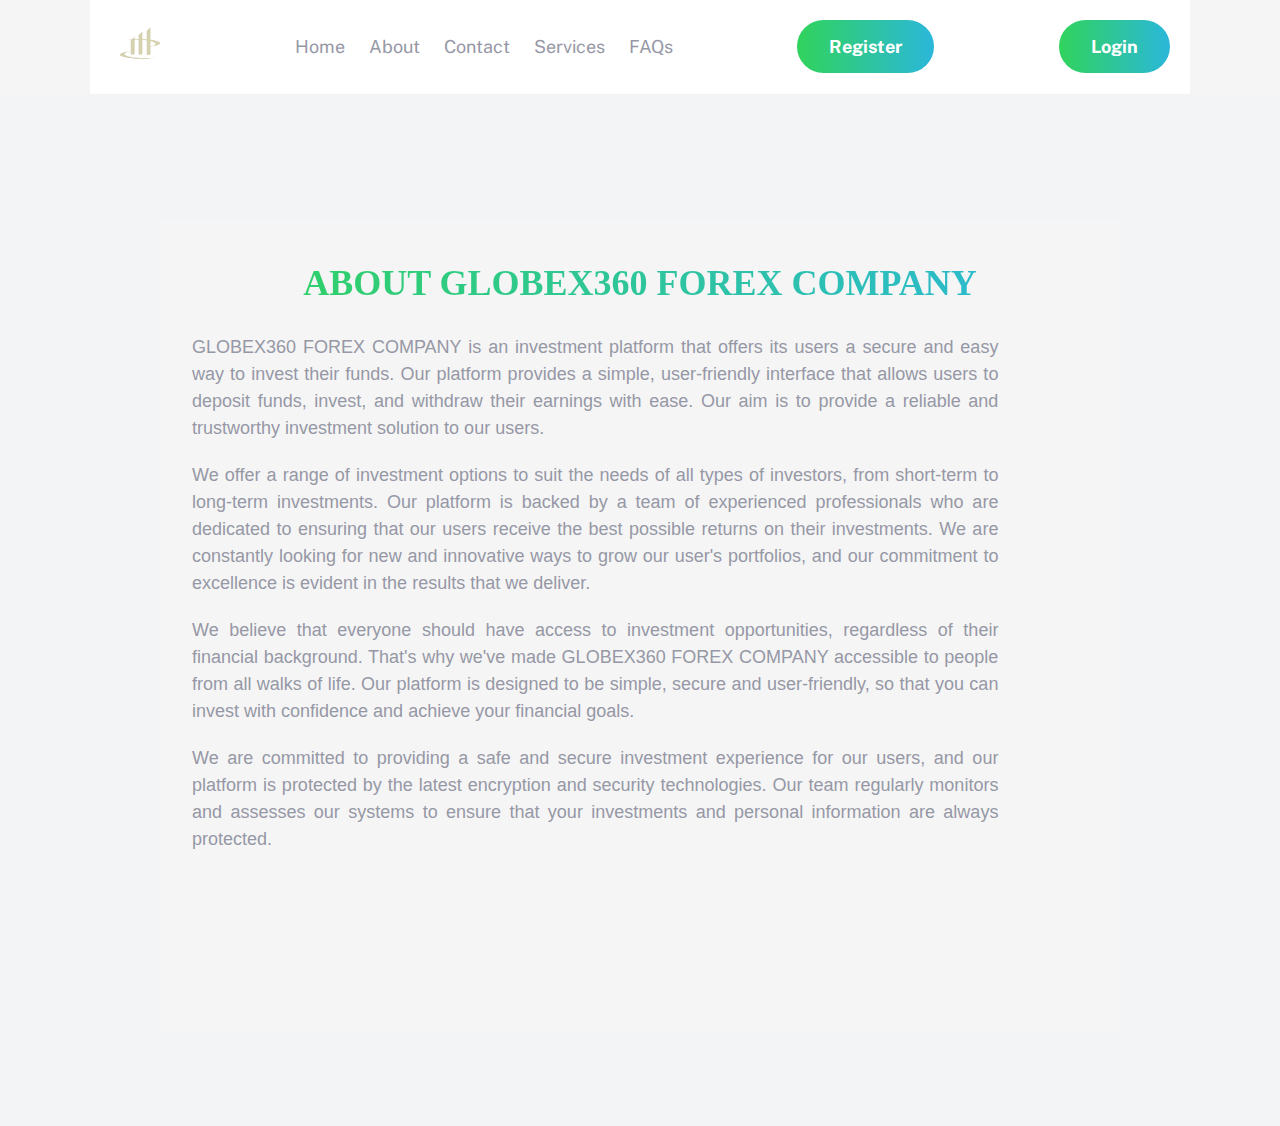
<file: about.html>
<!DOCTYPE html>
<html lang="en">

<head>
  <meta charset="UTF-8">
  <meta name="viewport" content="width=device-width, initial-scale=1.0">
  <link rel="icon" type="image/png" sizes="32x32" href="./images/IMG-20230201-WA0006-removebg.png">

  <title>GLOBEX360 FOREX COMPANY - About Us</title>
  <style>
    /* Add some styling to make the page attractive */
    .section__about{
      font-family: Arial, sans-serif;
      background-color: #F5F5F5;
      padding: 2rem;
      height: 90vh;
    }

    body{
      background-color: #F5F5F5 !important;
    }
    .container {
      width: 80%;
      margin: 0 auto;
      text-align: center;
    }

    .header{
      font-size: 36px !important;
      margin-bottom: 30px !important;
      text-transform: uppercase !important;
      font-family: initial !important;
      padding-top: 10px;

      background-image: linear-gradient(to right , #31d35c, #2bb7da);
      -webkit-background-clip: text;
      background-clip: text;
      color: transparent;
    }

    .body_text{
      font-size: 18px !important;
      margin: 20px 0 !important;
      line-height: 1.5 !important;
      text-align: justify !important;
    }
    @media screen and (max-width: 768px) {
      .section__about{
        padding-top: 50px !important;      
      }
    }


  </style>
  <link rel="stylesheet" href="./styles/style.css">

</head>

<body>
<nav class="navbar" id="nav-mobile">
  <a href="/">
    <img src="./images/IMG-20230201-WA0006-removebg.png" width="50vw" alt="easybank logo">
  </a>
  <div id="menuToggle">

    <input type="checkbox" name="menu" onchange="toggleCurtain(this)" />


    <span></span>
    <span></span>
    <span></span>

    <ul id="menu">
      <li><a href="./index.html">Home</a></li>
      <li><a href="./about.html">About</a></li>

      <li><a href="./contacts.html">Contact</a></li>
      <li><a href="./services.html">Services</a></li>
      <li><a href="./settings.html">FAQs</a></li>
    </ul>
  </div>
</nav>
<div id="curtain"></div>
<nav class="navbar" id="nav-desktop">
  <a href="/">
    <img src="./images/IMG-20230201-WA0006-removebg.png" width='60vw' alt="easybank logo">
  </a>
  <ul>
    <li><a href="./index.html">Home</a></li>
    <li><a href="./about.html">About</a></li>
    <li><a href="./contacts.html">Contact</a></li>
    <li><a href="./services.html">Services</a></li>
    <li><a href="./settings.html">FAQs</a></li>
  </ul>
  <a class="button" href="./signup.html">Register</a>
  <a class="button" href="./login.html">Login</a>
</nav>
<section id="why" class="wrapper">
  <div class="wrapper" style="margin-top: 30px; display:block;" >
    <div class="section__about">
      <div class="container">
        <h1 class="header">About GLOBEX360 FOREX COMPANY</h1>
        <div class="content">
        <p class="body_text">GLOBEX360 FOREX COMPANY is an investment platform that offers its users a secure and easy way to invest their funds. Our
          platform provides a simple, user-friendly interface that allows users to deposit funds, invest, and withdraw their
          earnings with ease. Our aim is to provide a reliable and trustworthy investment solution to our users.</p>
        <p class="body_text">We offer a range of investment options to suit the needs of all types of investors, from short-term to long-term
          investments. Our platform is backed by a team of experienced professionals who are dedicated to ensuring that our
          users receive the best possible returns on their investments. We are constantly looking for new and innovative
          ways to grow our user's portfolios, and our commitment to excellence is evident in the results that we deliver.
        </p>
        <p class="body_text">We believe that everyone should have access to investment opportunities, regardless of their financial
          background. That's why we've made GLOBEX360 FOREX COMPANY accessible to people from all walks of life. Our platform is designed
          to be simple, secure and user-friendly, so that you can invest with confidence and achieve your financial goals.
        </p>
        <p class="body_text">We are committed to providing a safe and secure investment experience for our users, and our platform is
          protected by the latest encryption and security technologies. Our team regularly monitors and assesses our systems
          to ensure that your investments and personal information are always protected.</p>
        </div>
      </div>
    </div>
  </div>
</section>

<!-- <div class="container-blue" style="display: block;">
  <footer class="wrapper wrapper-narrow">
    <div class="footer-div-1">
      <a class="logo" href="/"><img src="./images/IMG-20230201-WA0006-removebg.png" width='60vw'
          alt="easybank logo"></a>
      <div class="social">
        <a href="/"><img src="images/icon-facebook.svg" alt="facebook page link"></a>
        <a href="/"><img src="images/icon-youtube.svg" alt="youtube page link"></a>
        <a href="/"><img src="images/icon-twitter.svg" alt="twitter page link"></a>
        <a href="/"><img src="images/icon-pinterest.svg" alt="pinterest page link"></a>
        <a href="/"><img src="images/icon-instagram.svg" alt="instagram page link"></a>
      </div>
    </div>
    <nav class="footer-div-2">
      <ul>
        <li><a href="./about.html">About Us</a></li>
        <li><a href="./contacts.html">Contact</a></li>
        <li><a href="./services.html">Services</a></li>
        <li><a href="./settings.html">FAQs</a></li>
        <li><a href="./support.html">Support</a></li>
        <li><a href="./privacypolicy.html">Privacy Policy</a></li>
      </ul>
    </nav>
    <div class="footer-div-3">
      <a href="./signup.html" class="button">Register </a>
      <p id="trademark">© GLOBEX360 FOREX COMPANY inc. All Rights Reserved</p>
    </div>

  </footer>
  </div>
</div> -->

</body>

</html>
</file>
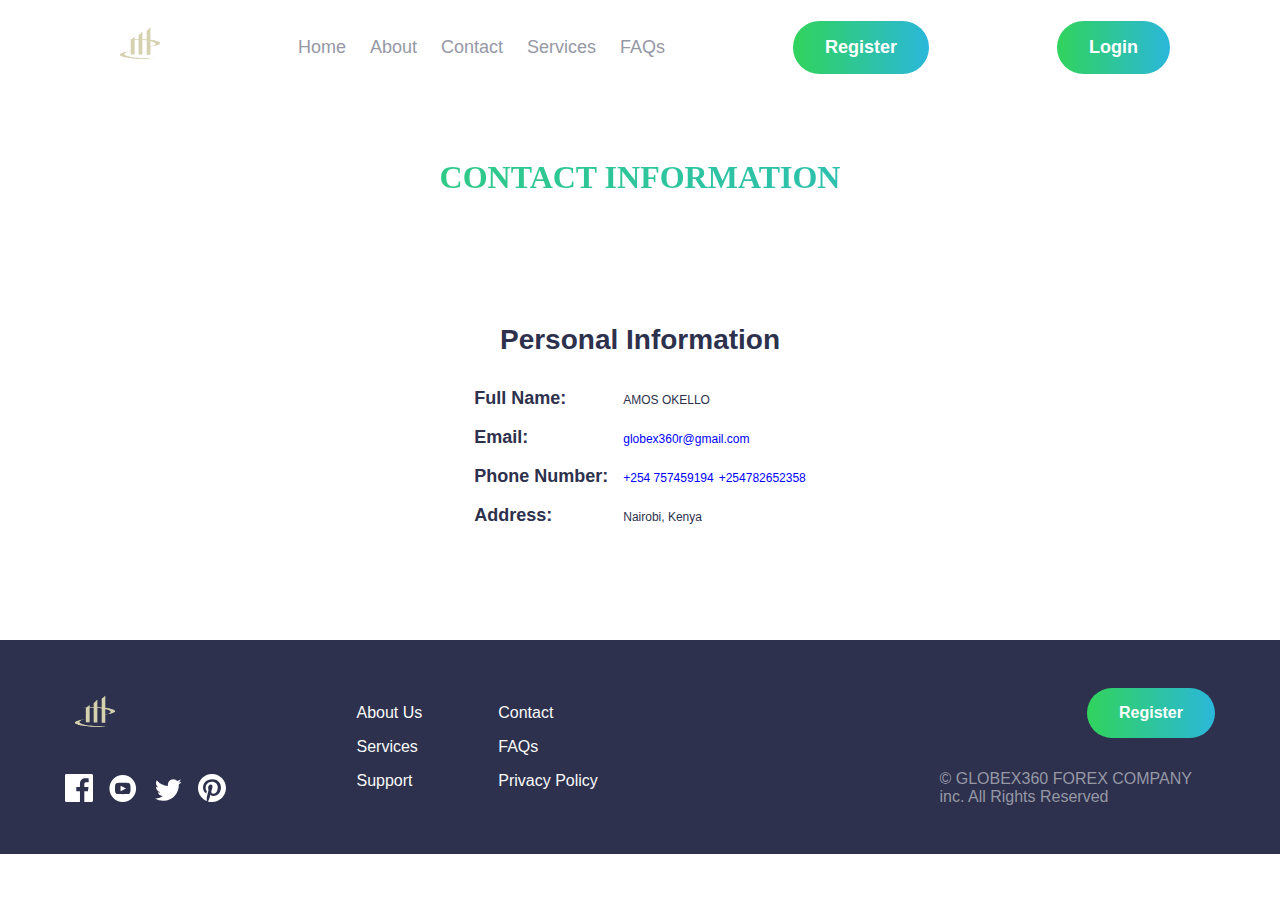
<file: contacts.html>
<!DOCTYPE html>
<html lang="en">
<head>
  <meta charset="UTF-8">
  <meta http-equiv="X-UA-Compatible" content="IE=edge">
  <meta name="viewport" content="width=device-width, initial-scale=1.0">
  <link rel="icon" type="image/png" sizes="32x32" href="./images/IMG-20230201-WA0006-removebg.png">

  <title>Document</title>
  <link rel="stylesheet" href="./styles/style.css">
  <style>
    <!-- body {
      font-family: Arial, sans-serif;
    } -->

    header h1 {
      text-align: center;
      margin-top: 2em;
      margin-bottom: 1em;
    }

    section ul {
      list-style: none;
      padding: 0;
    }

    section li {
      margin-bottom: 1em;
    }

    section strong {
      display: inline-block;
      width: 8em;
      font-weight: bold;
    }

    section span {
      display: inline-block;
    }
    @media screen and (max-width: 768px) {
      header h1{
        padding-top: 30px;      
      }
    }

  </style>

</head>
<body>
  <nav class="navbar" id="nav-mobile">
    <a href="/">
      <img src="./images/IMG-20230201-WA0006-removebg.png" width="50vw" alt="easybank logo">
    </a>
    <div id="menuToggle">
  
      <input type="checkbox" name="menu" onchange="toggleCurtain(this)" />
  
  
      <span></span>
      <span></span>
      <span></span>
  
      <ul id="menu">
        <li><a href="./index.html">Home</a></li>
        <li><a href="./about.html">About</a></li>
  
        <li><a href="./contacts.html">Contact</a></li>
        <li><a href="./services.html">Services</a></li>
        <li><a href="./settings.html">FAQs</a></li>
      </ul>
    </div>
  </nav>
  <div id="curtain"></div>
  <nav class="navbar" id="nav-desktop">
    <a href="/">
      <img src="./images/IMG-20230201-WA0006-removebg.png" width='60vw' alt="easybank logo">
    </a>
    <ul>
      <li><a href="./index.html">Home</a></li>
      <li><a href="./about.html">About</a></li>
      <li><a href="./contacts.html">Contact</a></li>
      <li><a href="./services.html">Services</a></li>
      <li><a href="./settings.html">FAQs</a></li>
    </ul>
    <a class="button" href="./signup.html">Register</a>
    <a class="button" href="./login.html">Login</a>
  </nav>

<header style="
margin-top: 30px;
width: 100vw;
    padding: 0;
    font-size: 1rem;
    font-family: initial;
    text-transform: uppercase;
    background-image:linear-gradient(to right,#31d35c, #2bb7da);
    -webkit-background-clip:text;
    background-clip:text;
    color:transparent
    "
>
  <h1>Contact Information</h1>
</header>
<main>
  <section>
    <h2 style="font-weight:bold; width:fit-content">Personal Information</h2>
    <ul>
      <li>
        <strong >Full Name:</strong>
        <span style="font-size: 12px;">AMOS OKELLO</span>
      </li>
      <li>
        <strong>Email:</strong>
        <a style="color: blue;" href="mailto:globex360r@gmail.com"><span style="font-size: 12px;">globex360r@gmail.com</span> </a>

        
      </li>
      <li>
        <strong>Phone Number:</strong>
        <a href="tel:+254757459194">    <span style="color: blue; font-size: 12px;">+254 757459194</span> </a><a href="tel:+254782652358"> <span style="color: blue; font-size: 12px;">+254782652358</span> </a>
     
      </li>
      <li>
        <strong>Address:</strong>
        <span style="font-size: 12px;">Nairobi, Kenya</span>
      </li>
    </ul>
  </section>
</main>

  <div class="container-blue">
    <footer class="wrapper wrapper-narrow">
      <div class="footer-div-1">
        <a class="logo" href="/"><img src="./images/IMG-20230201-WA0006-removebg.png" width='60vw'
            alt="easybank logo"></a>
        <div class="social">
          <a href="/"><img src="images/icon-facebook.svg" alt="facebook page link"></a>
          <a href="/"><img src="images/icon-youtube.svg" alt="youtube page link"></a>
          <a href="/"><img src="images/icon-twitter.svg" alt="twitter page link"></a>
          <a href="/"><img src="images/icon-pinterest.svg" alt="pinterest page link"></a>
          <a href="/"><img src="images/icon-instagram.svg" alt="instagram page link"></a>
        </div>
      </div>
      <nav class="footer-div-2">
        <ul>
          <li><a href="./about.html">About Us</a></li>
          <li><a href="./contacts.html">Contact</a></li>
          <li><a href="./services.html">Services</a></li>
          <li><a href="./settings.html">FAQs</a></li>
          <li><a href="./support.html">Support</a></li>
          <li><a href="./privacypolicy.html">Privacy Policy</a></li>
        </ul>
      </nav>
      <div class="footer-div-3">
        <a href="./signup.html" class="button">Register </a>
        <p id="trademark">© GLOBEX360 FOREX COMPANY inc. All Rights Reserved</p>
      </div>
      <!-- <div class="attribution">
          Coded with ❤ by <a href="https://github.com/rtmonteiro/">Ryan Monteiro</a>.
          <br>
          Challenge by <a href="https://www.frontendmentor.io?ref=challenge" target="_blank">Frontend Mentor</a>.
        </div> -->
    </footer>
  </div>

</body>
</html>
</file>
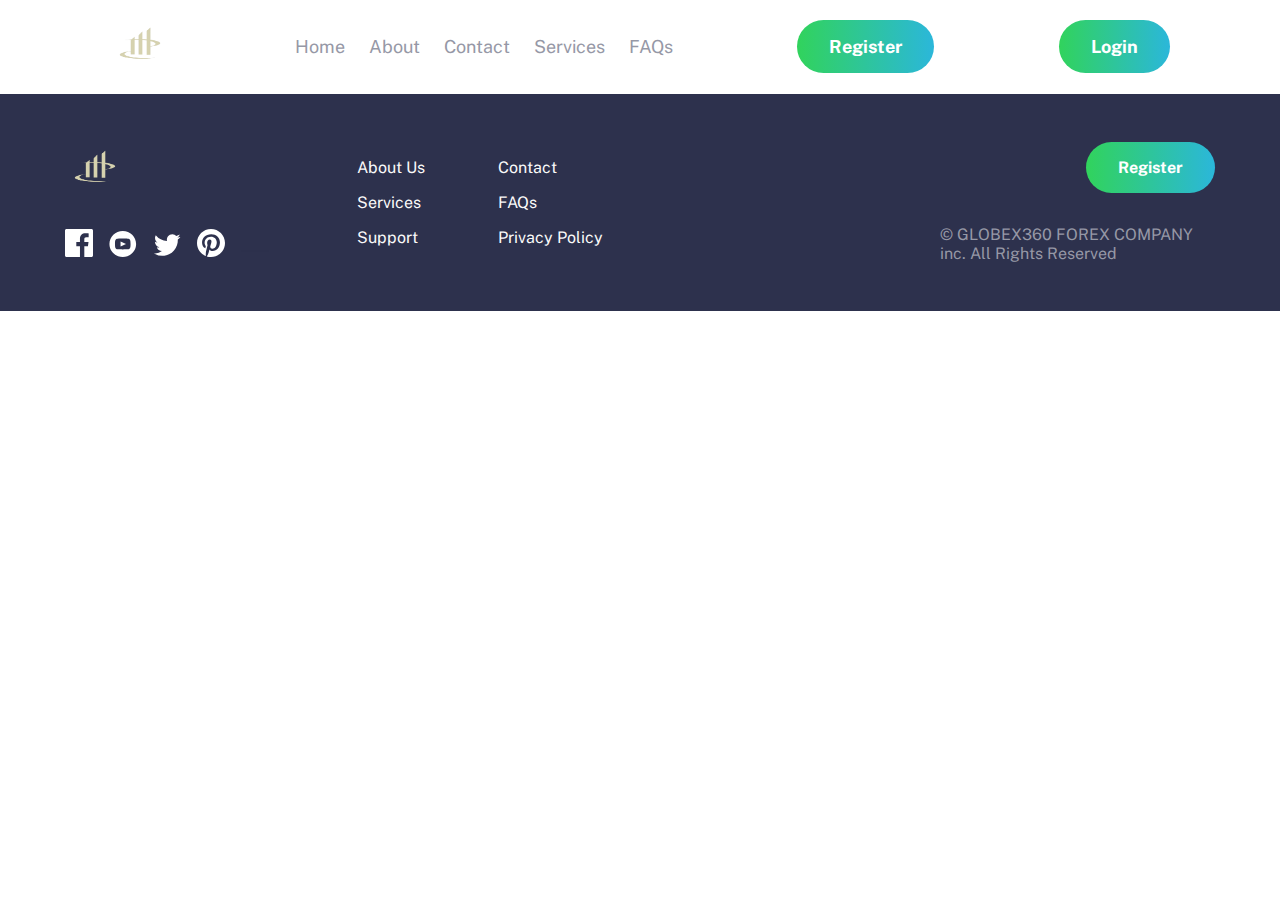
<file: privacypolicy.html>
<!DOCTYPE html>
<html lang="en">
<head>
  <meta charset="UTF-8">
  <meta http-equiv="X-UA-Compatible" content="IE=edge">
  <meta name="viewport" content="width=device-width, initial-scale=1.0">
  <title>Document</title>
  <link rel="icon" type="image/png" sizes="32x32" href="./images/IMG-20230201-WA0006-removebg.png">

  <link rel="stylesheet" href="./styles/style.css">

</head>
<body>
  <nav class="navbar" id="nav-mobile">
    <a href="/">
      <img src="./images/IMG-20230201-WA0006-removebg.png" width="50vw" alt="easybank logo">
    </a>
    <div id="menuToggle">
  
      <input type="checkbox" name="menu" onchange="toggleCurtain(this)" />
  
  
      <span></span>
      <span></span>
      <span></span>
  
      <ul id="menu">
        <li><a href="./index.html">Home</a></li>
        <li><a href="./about.html">About</a></li>
  
        <li><a href="./contacts.html">Contact</a></li>
        <li><a href="./services.html">Services</a></li>
        <li><a href="./settings.html">FAQs</a></li>
      </ul>
    </div>
  </nav>
  <div id="curtain"></div>
  <nav class="navbar" id="nav-desktop">
    <a href="/">
      <img src="./images/IMG-20230201-WA0006-removebg.png" width='60vw' alt="easybank logo">
    </a>
    <ul>
      <li><a href="./index.html">Home</a></li>
      <li><a href="./about.html">About</a></li>
      <li><a href="./contacts.html">Contact</a></li>
      <li><a href="./services.html">Services</a></li>
      <li><a href="./settings.html">FAQs</a></li>
    </ul>
    <a class="button" href="./signup.html">Register</a>
    <a class="button" href="./login.html">Login</a>
  </nav>


  <div class="container-blue">
    <footer class="wrapper wrapper-narrow">
      <div class="footer-div-1">
        <a class="logo" href="/"><img src="./images/IMG-20230201-WA0006-removebg.png" width='60vw'
            alt="easybank logo"></a>
        <div class="social">
          <a href="/"><img src="images/icon-facebook.svg" alt="facebook page link"></a>
          <a href="/"><img src="images/icon-youtube.svg" alt="youtube page link"></a>
          <a href="/"><img src="images/icon-twitter.svg" alt="twitter page link"></a>
          <a href="/"><img src="images/icon-pinterest.svg" alt="pinterest page link"></a>
          <a href="/"><img src="images/icon-instagram.svg" alt="instagram page link"></a>
        </div>
      </div>
      <nav class="footer-div-2">
        <ul>
          <li><a href="./about.html">About Us</a></li>
          <li><a href="./contacts.html">Contact</a></li>
          <li><a href="./services.html">Services</a></li>
          <li><a href="./settings.html">FAQs</a></li>
          <li><a href="./support.html">Support</a></li>
          <li><a href="./privacypolicy.html">Privacy Policy</a></li>
        </ul>
      </nav>
      <div class="footer-div-3">
        <a href="./signup.html" class="button">Register </a>
        <p id="trademark">© GLOBEX360 FOREX COMPANY inc. All Rights Reserved</p>
      </div>
      <!-- <div class="attribution">
          Coded with ❤ by <a href="https://github.com/rtmonteiro/">Ryan Monteiro</a>.
          <br>
          Challenge by <a href="https://www.frontendmentor.io?ref=challenge" target="_blank">Frontend Mentor</a>.
        </div> -->
    </footer>
  </div>

</body>
</html>
</file>
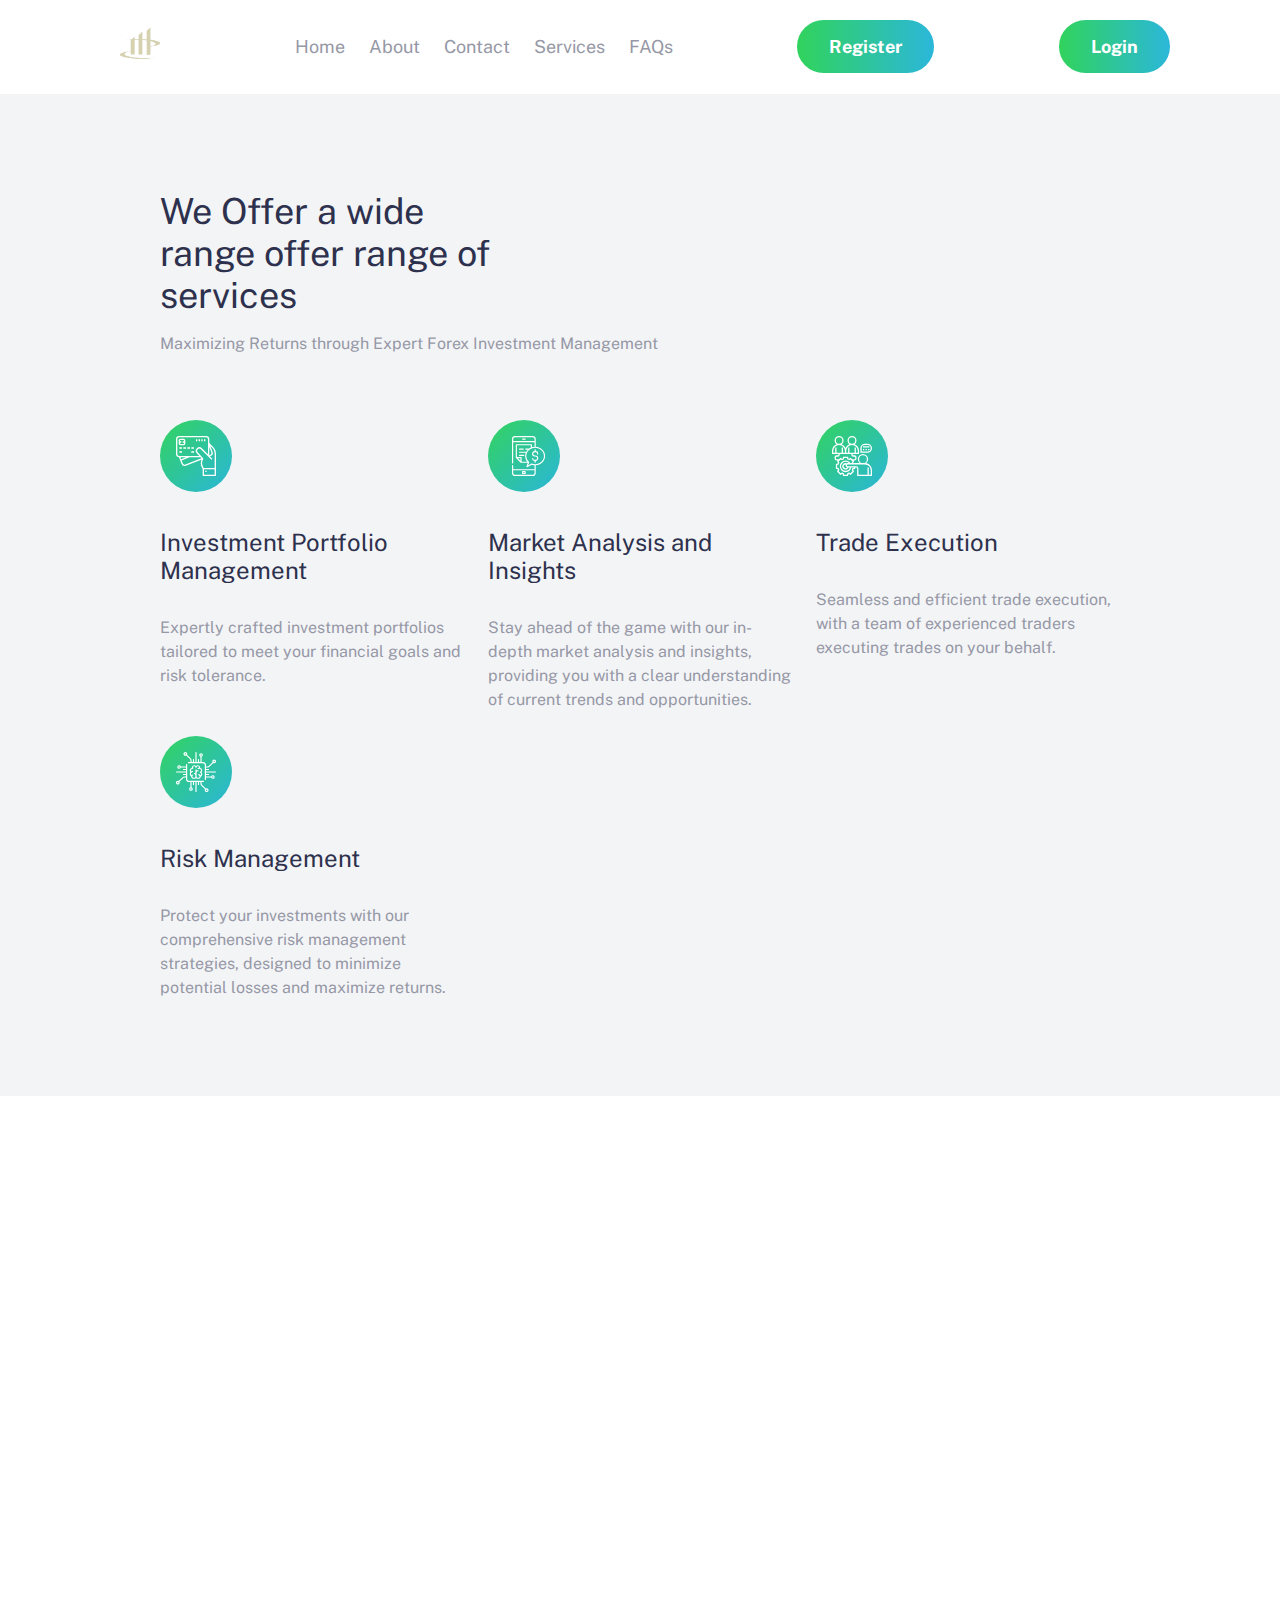
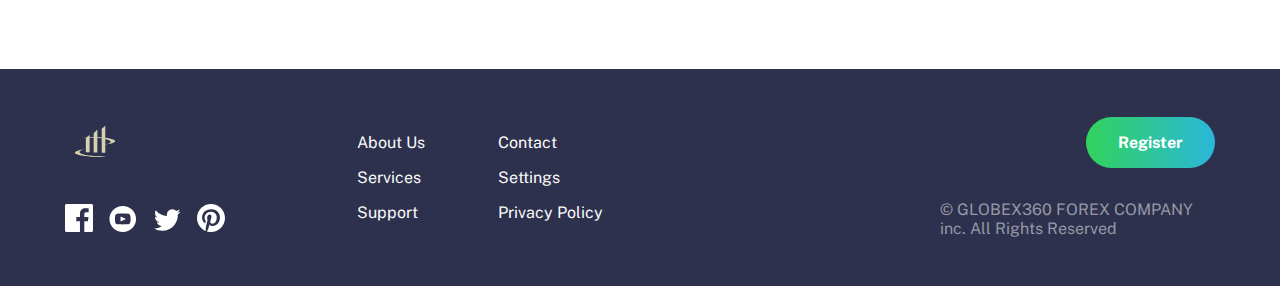
<file: services.html>
<!DOCTYPE html>
<html lang="en">
<head>
  <meta charset="UTF-8">
  <meta http-equiv="X-UA-Compatible" content="IE=edge">
  <meta name="viewport" content="width=device-width, initial-scale=1.0">

  <title>Servives</title>
  <link rel="stylesheet" href="./styles/style.css">
  <link rel="icon" type="image/png" sizes="32x32" href="./images/IMG-20230201-WA0006-removebg.png">

  <style>
    @media screen and (max-width: 450px) {
      .container-blue{
        height: auto;
      }
    }
  </style>
</head>

<body>
<nav class="navbar" id="nav-mobile">
  <a href="/">
    <img src="./images/IMG-20230201-WA0006-removebg.png" width="50vw" alt="easybank logo">
  </a>
  <div id="menuToggle">

    <input type="checkbox" name="menu" onchange="toggleCurtain(this)" />


    <span></span>
    <span></span>
    <span></span>

    <ul id="menu">
      <li><a href="./index.html">Home</a></li>
      <li><a href="./about.html">About</a></li>

      <li><a href="./contacts.html">Contact</a></li>
      <li><a href="./services.html">Services</a></li>
      <li><a href="./settings.html">FAQs</a></li>
    </ul>
  </div>
</nav>
<div id="curtain"></div>
<nav class="navbar" id="nav-desktop">
  <a href="/">
    <img src="./images/IMG-20230201-WA0006-removebg.png" width='60vw' alt="easybank logo">
  </a>
  <ul>
    <li><a href="./index.html">Home</a></li>
    <li><a href="./about.html">About</a></li>
    <li><a href="./contacts.html">Contact</a></li>
    <li><a href="./services.html">Services</a></li>
    <li><a href="./settings.html">FAQs</a></li>
  </ul>
  <a class="button" href="./signup.html">Register</a>
  <a class="button" href="./login.html">Login</a>
</nav>

    <div class="container-grey" style="height:75vh">
      <section id="why" class="wrapper">
        <div class="section-header" >
          <h2 >We Offer a wide range offer range of services</h2>
          <p>
            Maximizing Returns through Expert Forex Investment Management
          </p>
        </div>
        <div class="section-content">
          <div class="choices">
            <img src="images/icon-online.svg" alt="hand with credit cards">
            <h3>Investment Portfolio Management</h3>
            <p>
            Expertly crafted investment portfolios tailored to meet your financial goals and risk tolerance.
            </p>
          </div>
          <div class="choices">
            <img src="images/icon-budgeting.svg" alt="phone with dollar sign">
            <h3>Market Analysis and Insights</h3>
            <p>
            Stay ahead of the game with our in-depth market analysis and insights, providing you with a clear understanding of
            current trends and opportunities.
            </p>
          </div>
          <div class="choices">
            <img src="images/icon-onboarding.svg" alt="people communicating">
            <h3>Trade Execution</h3>
            <p>
              Seamless and efficient trade execution, with a team of experienced traders executing trades on your behalf.
            </p>
          </div>
          <div class="choices">
            <img src="images/icon-api.svg" alt="a computer brain">
            <h3>Risk Management</h3>
            <p>
            Protect your investments with our comprehensive risk management strategies, designed to minimize potential losses and
            maximize returns.
            </p>
          </div>
        </div>
      </section>
    </div>


 
    <div style="position: relative; top: 100vh;" class="container-blue">
      <footer class="wrapper wrapper-narrow">
        <div class="footer-div-1">
          <a class="logo" href="/"><img src="./images/IMG-20230201-WA0006-removebg.png" width='60vw' alt="easybank logo"></a>
          <div class="social">
            <a href="/"><img src="images/icon-facebook.svg" alt="facebook page link"></a>
            <a href="/"><img src="images/icon-youtube.svg" alt="youtube page link"></a>
            <a href="/"><img src="images/icon-twitter.svg" alt="twitter page link"></a>
            <a href="/"><img src="images/icon-pinterest.svg" alt="pinterest page link"></a>
            <a href="/"><img src="images/icon-instagram.svg" alt="instagram page link"></a>
          </div>
        </div>
        <nav class="footer-div-2">
          <ul>
            <li><a href="./about.html">About Us</a></li>
            <li><a href="./contacts.html">Contact</a></li>
            <li><a href="./services.html">Services</a></li>
            <li><a href="./settings.html">Settings</a></li>
            <li><a href="./support.html">Support</a></li>
            <li><a href="./privacypolicy.html">Privacy Policy</a></li>
          </ul>
        </nav>
        <div class="footer-div-3">
          <a href="./signup.html" class="button">Register </a>
          <p id="trademark">© GLOBEX360 FOREX COMPANY inc. All Rights Reserved</p>
        </div>
        <!-- <div class="attribution">
          Coded with ❤ by <a href="https://github.com/rtmonteiro/">Ryan Monteiro</a>.
          <br>
          Challenge by <a href="https://www.frontendmentor.io?ref=challenge" target="_blank">Frontend Mentor</a>.
        </div> -->
      </footer>
    </div>
  



</body>
</html>
</file>
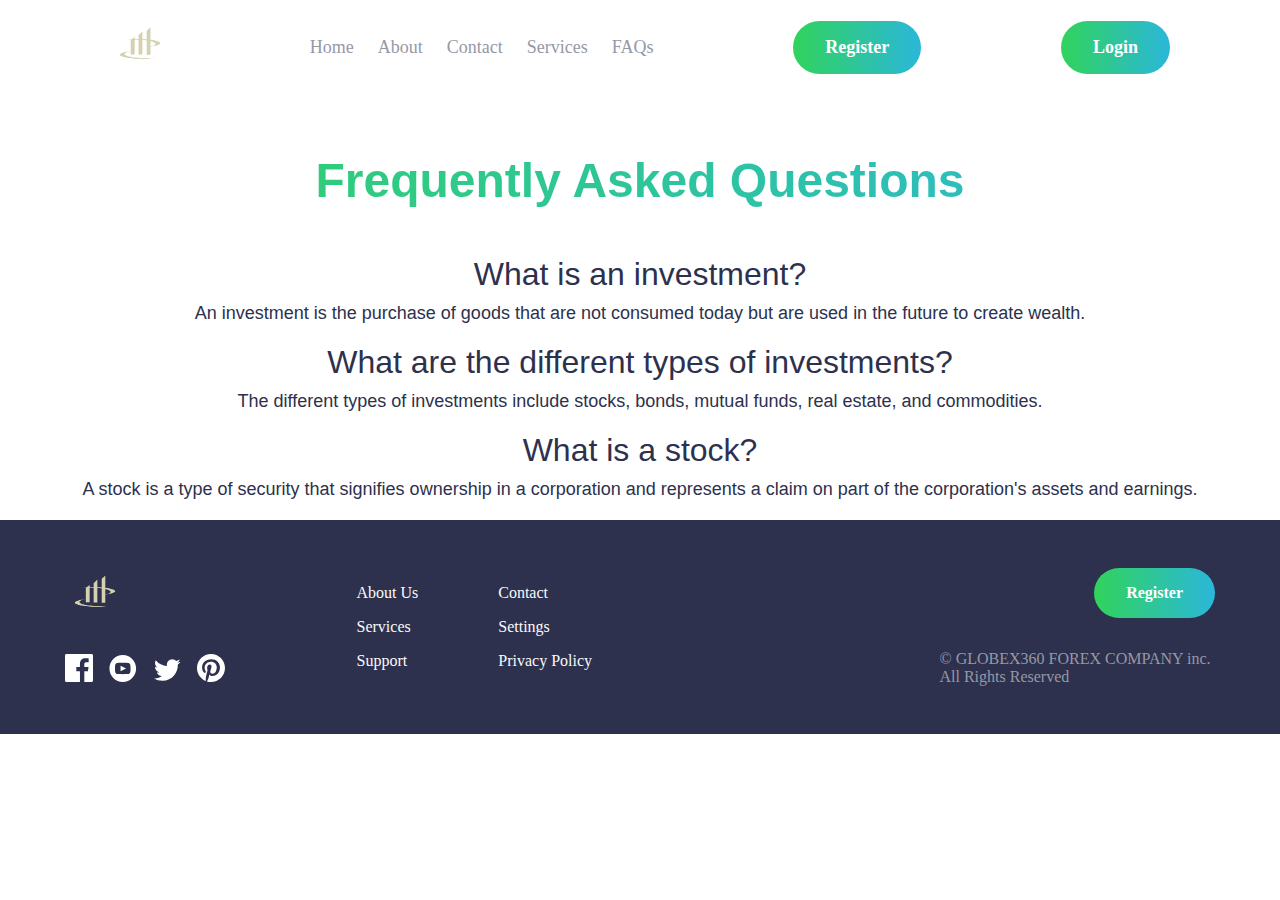
<file: settings.html>
<!DOCTYPE html>
<html lang="en" >
  <meta charset="UTF-8">
  <meta name="viewport" content="width=device-width, initial-scale=1.0">
  <!-- displays site properly based on user's device -->
  
  <link rel="icon" type="image/png" sizes="32x32" href="./images/IMG-20230201-WA0006-removebg.png">
  
  <title>GLOBEX360 FOREX COMPANY |Investment Portfolio</title>
  
  <link rel="stylesheet" href="/styles/style.css">

<head>
  <style>
    body {
      font-family: Cambria, Cochin, Georgia, Times, 'Times New Roman', serif;
      padding-bottom:10px;
      margin-bottom: 5px;
      width: 100vw;
      margin:0;}
    .faq {
      margin: 0 a;
      text-align: center;
      font-family: Arial, sans-serif;
      padding-top: 3rem;
      margin-top: 10px;
    }
    
    .question {
      font-weight: bold italic;
      margin-bottom: 10px;
      font-size: 2rem;



    }
    h1{
      font-size: 3rem;
      background-image: linear-gradient(to right, #31d35c, #2bb7da);
      -webkit-background-clip: text;
      background-clip: text;;
      color: transparent;
    }

    .answer {
      margin-bottom: 20px;

    }
    @media screen and (max-width: 768px) {
      .faq{
        padding-top: 75px;      
      }
    }
  </style>
</head>

<body style="font-family: Cambria, Cochin, Georgia, Times, 'Times New Roman', serif;margin:0;">

<nav class="navbar" id="nav-mobile">
  <a href="/">
    <img src="./images/IMG-20230201-WA0006-removebg.png" width="50vw" alt="easybank logo">
  </a>
  <div id="menuToggle">

    <input type="checkbox" name="menu" onchange="toggleCurtain(this)" />


    <span></span>
    <span></span>
    <span></span>

    <ul id="menu">
      <li><a href="./index.html">Home</a></li>
      <li><a href="./about.html">About</a></li>

      <li><a href="./contacts.html">Contact</a></li>
      <li><a href="./services.html">Services</a></li>
      <li><a href="./settings.html">FAQs</a></li>
    </ul>
  </div>
</nav>
<div id="curtain"></div>
<nav class="navbar" id="nav-desktop">
  <a href="/">
    <img src="./images/IMG-20230201-WA0006-removebg.png" width='60vw' alt="easybank logo">
  </a>
  <ul>
    <li><a href="./index.html">Home</a></li>
    <li><a href="./about.html">About</a></li>
    <li><a href="./contacts.html">Contact</a></li>
    <li><a href="./services.html">Services</a></li>
    <li><a href="./settings.html">FAQs</a></li>
  </ul>
  <a class="button" href="./signup.html">Register</a>
  <a class="button" href="./login.html">Login</a>
</nav>

  <div class="faq">
    <h1 style="padding-bottom: 3rem;">Frequently Asked Questions</h1>
    <div class="question-answer">
      <p class="question">What is an investment?</p>
      <p class="answer">An investment is the purchase of goods that are not consumed today but are used in the future to
        create wealth.</p>
    </div>
    <div class="question-answer">
      <p class="question">What are the different types of investments?</p>
      <p class="answer">The different types of investments include stocks, bonds, mutual funds, real estate, and
        commodities.</p>
    </div>
    <div class="question-answer">
      <p class="question">What is a stock?</p>
      <p class="answer">A stock is a type of security that signifies ownership in a corporation and represents a claim
        on part of the corporation's assets and earnings.</p>
    </div>

  </div>


    <div class="container-blue">
      <footer class="wrapper wrapper-narrow">
        <div class="footer-div-1">
          <a class="logo" href="/"><img src="./images/IMG-20230201-WA0006-removebg.png" width='60vw'
              alt="easybank logo"></a>
          <div class="social">
            <a href="/"><img src="images/icon-facebook.svg" alt="facebook page link"></a>
            <a href="/"><img src="images/icon-youtube.svg" alt="youtube page link"></a>
            <a href="/"><img src="images/icon-twitter.svg" alt="twitter page link"></a>
            <a href="/"><img src="images/icon-pinterest.svg" alt="pinterest page link"></a>
            <a href="/"><img src="images/icon-instagram.svg" alt="instagram page link"></a>
          </div>
        </div>
        <nav class="footer-div-2">
          <ul>
            <li><a href="./about.html">About Us</a></li>
            <li><a href="./contacts.html">Contact</a></li>
            <li><a href="./services.html">Services</a></li>
            <li><a href="./settings.html">Settings</a></li>
            <li><a href="./support.html">Support</a></li>
            <li><a href="./privacypolicy.html">Privacy Policy</a></li>
          </ul>
        </nav>
        <div class="footer-div-3">
          <a href="./signup.html" class="button">Register </a>
          <p id="trademark">© GLOBEX360 FOREX COMPANY inc. All Rights Reserved</p>
        </div>
        <!-- <div class="attribution">
            Coded with ❤ by <a href="https://github.com/rtmonteiro/">Ryan Monteiro</a>.
            <br>
            Challenge by <a href="https://www.frontendmentor.io?ref=challenge" target="_blank">Frontend Mentor</a>.
          </div> -->
      </footer>
    </div>
</body>

</html>
</file>
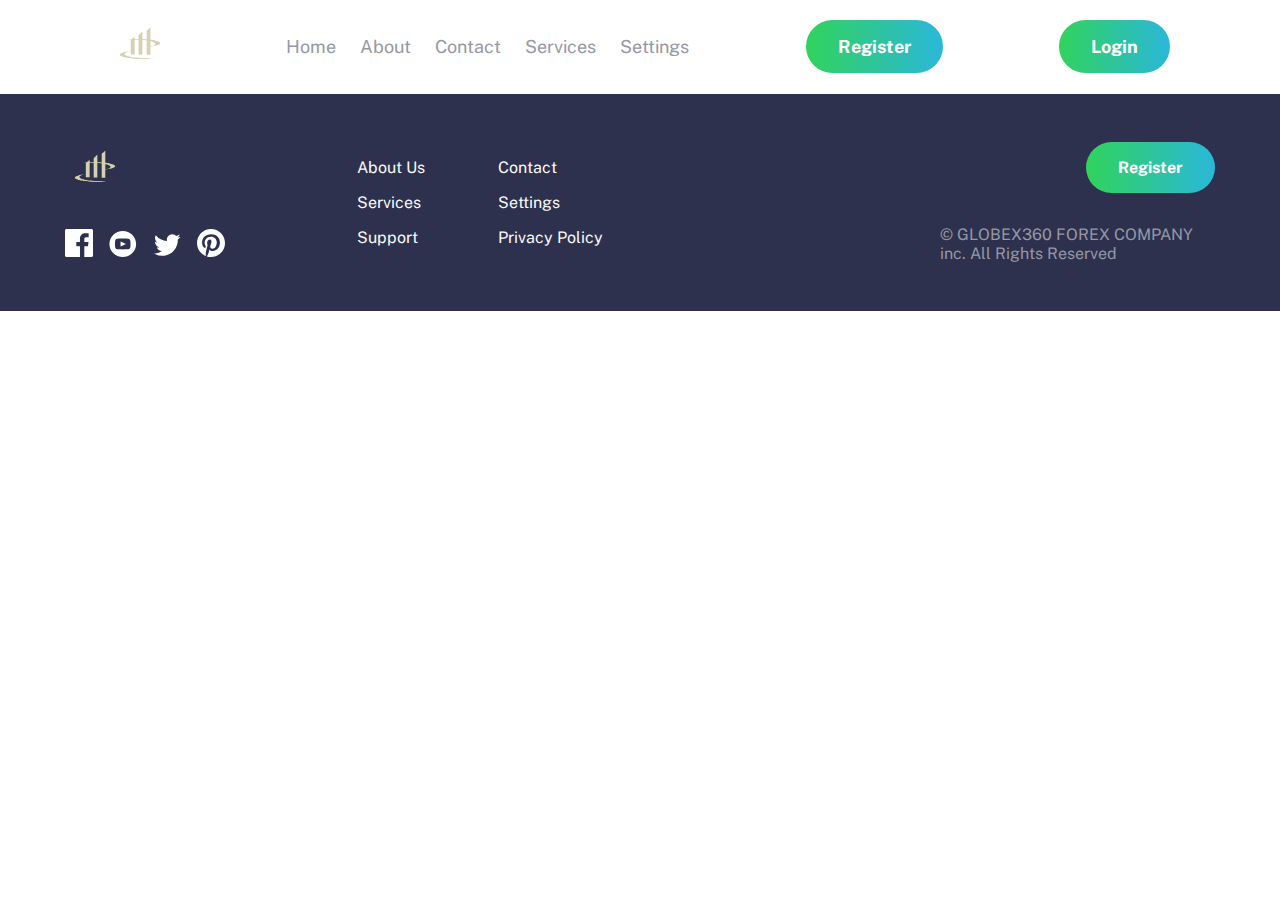
<file: support.html>
<!DOCTYPE html>
<html lang="en">
<head>
  <meta charset="UTF-8">
  <meta http-equiv="X-UA-Compatible" content="IE=edge">
  <meta name="viewport" content="width=device-width, initial-scale=1.0">
  <title>Document</title>
  <link rel="stylesheet" href="./styles/style.css">
  <link rel="icon" type="image/png" sizes="32x32" href="./images/IMG-20230201-WA0006-removebg.png">


</head>
<body>
  <nav class="navbar" id="nav-mobile">
    <a href="/">
      <img src="./images/IMG-20230201-WA0006-removebg.png" width="50vw" alt="easybank logo">
    </a>
    <div id="menuToggle">
  
      <input type="checkbox" name="menu" onchange="toggleCurtain(this)" />
  
  
      <span></span>
      <span></span>
      <span></span>
  
      <ul id="menu">
        <li><a href="./index.html">Home</a></li>
        <li><a href="./about.html">About</a></li>
  
        <li><a href="./contacts.html">Contact</a></li>
        <li><a href="./services.html">Services</a></li>
        <li><a href="./settings.html">Settings</a></li>
      </ul>
    </div>
  </nav>
  <div id="curtain"></div>
  <nav class="navbar" id="nav-desktop">
    <a href="/">
      <img src="./images/IMG-20230201-WA0006-removebg.png" width='60vw' alt="easybank logo">
    </a>
    <ul>
      <li><a href="./index.html">Home</a></li>
      <li><a href="./about.html">About</a></li>
      <li><a href="./contacts.html">Contact</a></li>
      <li><a href="./services.html">Services</a></li>
      <li><a href="./settings.html">Settings</a></li>
    </ul>
    <a class="button" href="./signup.html">Register</a>
    <a class="button" href="./login.html">Login</a>
  </nav>

  <div class="container-blue">
    <footer class="wrapper wrapper-narrow">
      <div class="footer-div-1">
        <a class="logo" href="/"><img src="./images/IMG-20230201-WA0006-removebg.png" width='60vw'
            alt="easybank logo"></a>
        <div class="social">
          <a href="/"><img src="images/icon-facebook.svg" alt="facebook page link"></a>
          <a href="/"><img src="images/icon-youtube.svg" alt="youtube page link"></a>
          <a href="/"><img src="images/icon-twitter.svg" alt="twitter page link"></a>
          <a href="/"><img src="images/icon-pinterest.svg" alt="pinterest page link"></a>
          <a href="/"><img src="images/icon-instagram.svg" alt="instagram page link"></a>
        </div>
      </div>
      <nav class="footer-div-2">
        <ul>
          <li><a href="./about.html">About Us</a></li>
          <li><a href="./contacts.html">Contact</a></li>
          <li><a href="./services.html">Services</a></li>
          <li><a href="./settings.html">Settings</a></li>
          <li><a href="./support.html">Support</a></li>
          <li><a href="./privacypolicy.html">Privacy Policy</a></li>
        </ul>
      </nav>
      <div class="footer-div-3">
        <a href="./signup.html" class="button">Register </a>
        <p id="trademark">© GLOBEX360 FOREX COMPANY inc. All Rights Reserved</p>
      </div>
      <!-- <div class="attribution">
          Coded with ❤ by <a href="https://github.com/rtmonteiro/">Ryan Monteiro</a>.
          <br>
          Challenge by <a href="https://www.frontendmentor.io?ref=challenge" target="_blank">Frontend Mentor</a>.
        </div> -->
    </footer>
  </div>


</body>


</html>
</file>
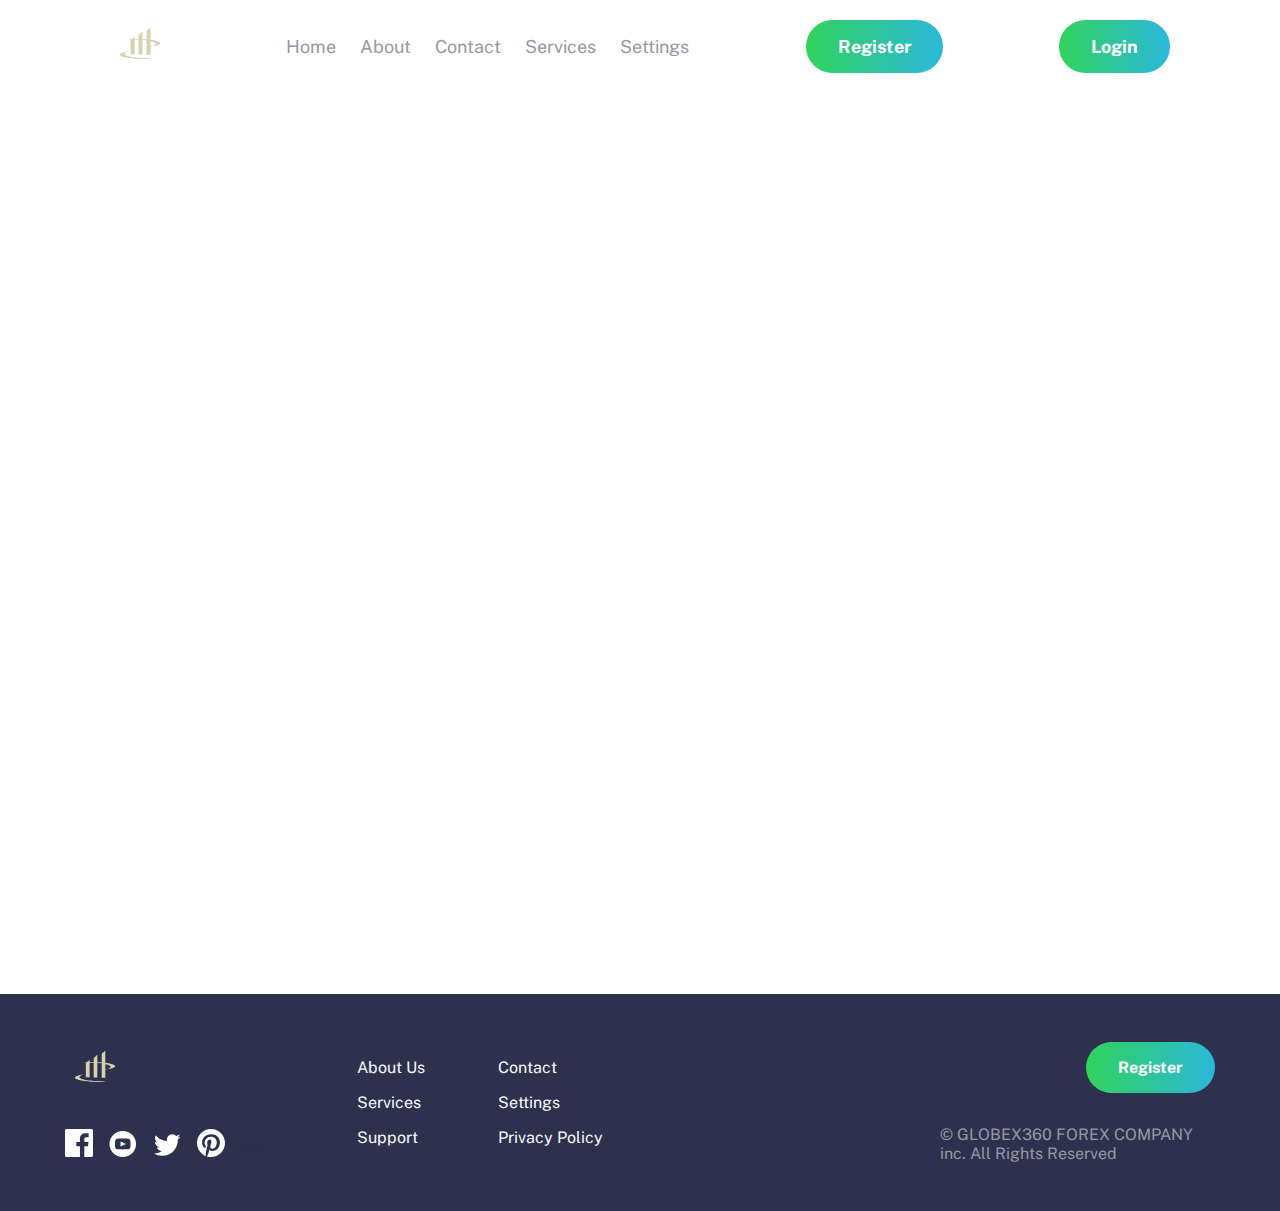
<file: transaction.html>
<!DOCTYPE html>
<html lang="en">
<head>
  <meta charset="UTF-8">
  <meta http-equiv="X-UA-Compatible" content="IE=edge">
  <meta name="viewport" content="width=device-width, initial-scale=1.0">
  <link rel="icon" type="image/png" sizes="32x32" href="./images/IMG-20230201-WA0006-removebg.png">
  
  <title>GLOBEX360 FOREX COMPANY |Investment Portfolio</title>
  
  <link rel="stylesheet" href="/styles/style.css">
  <title>Document</title>
</head>
<body>
  <nav class="navbar" id="nav-mobile">
    <a href="/">
      <img src="./images/IMG-20230201-WA0006-removebg.png" width="50vw" alt="easybank logo">
    </a>
    <div id="menuToggle">
  
      <input type="checkbox" name="menu" onchange="toggleCurtain(this)" />
  
  
      <span></span>
      <span></span>
      <span></span>
  
      <ul id="menu">
        <li><a href="./index.html">Home</a></li>
        <li><a href="./about.html">About</a></li>
  
        <li><a href="./contacts.html">Contact</a></li>
        <li><a href="./services.html">Services</a></li>
        <li><a href="./settings.html">Settings</a></li>
      </ul>
    </div>
  </nav>
  <div id="curtain"></div>
  <nav class="navbar" id="nav-desktop">
    <a href="/">
      <img src="./images/IMG-20230201-WA0006-removebg.png" width='60vw' alt="easybank logo">
    </a>
    <ul>
      <li><a href="./index.html">Home</a></li>
      <li><a href="./about.html">About</a></li>
      <li><a href="./contacts.html">Contact</a></li>
      <li><a href="./services.html">Services</a></li>
      <li><a href="./settings.html">Settings</a></li>
    </ul>
    <a class="button" href="./signup.html">Register</a>
    <a class="button" href="./login.html">Login</a>
  </nav>

</div>

  <div class="payment" style="height:100vh">

    </div>




    <div class="container-blue">
      <footer class="wrapper wrapper-narrow">
        <div class="footer-div-1">
          <a class="logo" href="/"><img src="./images/IMG-20230201-WA0006-removebg.png" width='60vw'
              alt="easybank logo"></a>
          <div class="social">
            <a href="/"><img src="images/icon-facebook.svg" alt="facebook page link"></a>
            <a href="/"><img src="images/icon-youtube.svg" alt="youtube page link"></a>
            <a href="/"><img src="images/icon-twitter.svg" alt="twitter page link"></a>
            <a href="/"><img src="images/icon-pinterest.svg" alt="pinterest page link"></a>
            <a href="/"><img src="images/icon-instagram.svg" alt="instagram page link"></a>
          </div>
        </div>
        <nav class="footer-div-2">
          <ul>
            <li><a href="./about.html">About Us</a></li>
            <li><a href="./contacts.html">Contact</a></li>
            <li><a href="./services.html">Services</a></li>
            <li><a href="./settings.html">Settings</a></li>
            <li><a href="./support.html">Support</a></li>
            <li><a href="./privacypolicy.html">Privacy Policy</a></li>
          </ul>
        </nav>
        <div class="footer-div-3">
          <a href="./signup.html" class="button">Register </a>
          <p id="trademark">© GLOBEX360 FOREX COMPANY inc. All Rights Reserved</p>
        </div>
        <!-- <div class="attribution">
            Coded with ❤ by <a href="https://github.com/rtmonteiro/">Ryan Monteiro</a>.
            <br>
            Challenge by <a href="https://www.frontendmentor.io?ref=challenge" target="_blank">Frontend Mentor</a>.
          </div> -->
      </footer>
    </div>
</body>
</html>
</file>
<file: styles/style.css>
@import url("https://fonts.googleapis.com/css2?family=Public+Sans:wght@300;400;700&display=swap");
* {
  margin: 0;
  padding: 0;
  -webkit-box-sizing: border-box;
          box-sizing: border-box;
}

body {
  font-family: 'Public Sans', sans-serif;
  font-size: 18px;
  color: #2d314d;
}

a {
  text-decoration: none;
  color: inherit;
}

.container, .container-blue, .container-grey, .container-white {
  width: 100%;
}
@media screen and (max-width: 768px) {
 .container-grey, .faq{
  margin-top: 100px;
  }
  .container-blue{
    height: 150px;
  }
}

.container-blue {
  background-color: #2d314d;
}

.container-grey {
  background-color: #f3f4f6;
}

.container-white {
  background-color: #fafafa;
}

.wrapper {
  max-width: 1440px;
  margin: 0 auto;
}

.wrapper-narrow {
  max-width: 1150px;
}

.navbar {
  position: fixed;
  top: 0;
  z-index: 3;
  width: 100vw;
  padding: 1.25rem;
  background-color: white;
  -webkit-box-pack: justify;
      -ms-flex-pack: justify;
          justify-content: space-between;
  -webkit-box-align: center;
      -ms-flex-align: center;
          align-items: center;
}

.navbar#nav-mobile {
  display: -webkit-box;
  display: -ms-flexbox;
  display: flex;
}

.navbar#nav-mobile #menuToggle {
  display: block;
  z-index: 0;
  -webkit-user-select: none;
  -moz-user-select: none;
   -ms-user-select: none;
       user-select: none;
}

.navbar#nav-mobile #menuToggle input {
  display: block;
  width: 2rem;
  height: calc(3*(2px + 5px));
  position: absolute;
  cursor: pointer;
  opacity: 0;
  z-index: 5;
  -webkit-touch-callout: none;
}

.navbar#nav-mobile #menuToggle input:checked ~ span {
  opacity: 1;
  -webkit-transform: translateY(6.5px) rotate(45deg);
          transform: translateY(6.5px) rotate(45deg);
}

.navbar#nav-mobile #menuToggle input:checked ~ span:nth-last-child(3) {
  opacity: 0;
  -webkit-transform: rotate(0deg) scale(0.2, 0.2);
          transform: rotate(0deg) scale(0.2, 0.2);
}

.navbar#nav-mobile #menuToggle input:checked ~ span:nth-last-child(2) {
  -webkit-transform: translateY(calc(-1 * 6.5px)) rotate(-45deg);
          transform: translateY(calc(-1 * 6.5px)) rotate(-45deg);
}

.navbar#nav-mobile #menuToggle input:checked ~ ul {
  -webkit-transform: none;
          transform: none;
}

.navbar#nav-mobile #menuToggle span {
  display: block;
  width: 2rem;
  height: 2px;
  margin-bottom: 5px;
  position: relative;
  background: #9698a6;
  border-radius: 3px;
  -webkit-transform-origin: center;
          transform-origin: center;
  z-index: 4;
  -webkit-transition: opacity 0.4s ease, -webkit-transform 0.4s cubic-bezier(0.77, 0.2, 0.05, 1);
  transition: opacity 0.4s ease, -webkit-transform 0.4s cubic-bezier(0.77, 0.2, 0.05, 1);
  transition: transform 0.4s cubic-bezier(0.77, 0.2, 0.05, 1), opacity 0.4s ease;
  transition: transform 0.4s cubic-bezier(0.77, 0.2, 0.05, 1), opacity 0.4s ease, -webkit-transform 0.4s cubic-bezier(0.77, 0.2, 0.05, 1);
}

.navbar#nav-mobile #menu {
  position: absolute;
  width: 85vw;
  left: calc((100vw - 85vw) / 2);
  margin-top: 3rem;
  padding: 1.5rem 0;
  border-radius: 0.25rem;
  z-index: 4;
  background-color: white;
  list-style-type: none;
  -webkit-font-smoothing: antialiased;
  /* to stop flickering of text in safari */
  -webkit-transform-origin: 0% 0%;
          transform-origin: 0% 0%;
  -webkit-transform: translate(0, -150%);
          transform: translate(0, -150%);
  -webkit-transition: -webkit-transform 0.5s cubic-bezier(0.77, 0.2, 0.05, 1);
  transition: -webkit-transform 0.5s cubic-bezier(0.77, 0.2, 0.05, 1);
  transition: transform 0.5s cubic-bezier(0.77, 0.2, 0.05, 1);
  transition: transform 0.5s cubic-bezier(0.77, 0.2, 0.05, 1), -webkit-transform 0.5s cubic-bezier(0.77, 0.2, 0.05, 1);
}

.navbar#nav-mobile #menu li {
  text-align: center;
  padding: 0.75rem;
}

.navbar#nav-mobile #menu li:hover {
  background-color: #fafafa;
}

.navbar#nav-desktop {
  display: none;
}

#curtain {
  width: 100vw;
  height: 100vh;
  position: fixed;
  z-index: 1;
  top: 0;
  left: 0;
  pointer-events: none;
  opacity: 0;
  -webkit-transition: 400ms opacity ease;
  transition: 400ms opacity ease;
  background: -webkit-gradient(linear, left top, left bottom, from(#2d314d), to(rgba(0, 0, 0, 0.1)));
  background: linear-gradient(to bottom, #2d314d, rgba(0, 0, 0, 0.1));
}

.button {
  padding: 1rem 2rem;
  border-radius: 100px;
  text-decoration: none;
  color: white;
  font-weight: 700;
  background: -webkit-gradient(linear, left top, right top, from(#31d35c), to(#2bb7da));
  background: linear-gradient(to right, #31d35c, #2bb7da);
}

.button:hover {
  background: -webkit-gradient(linear, left top, right top, from(#85e59f), to(#81d4e9));
  background: linear-gradient(to right, #85e59f, #81d4e9);
}

header {
  padding-bottom: 6rem;
  background-image: url("../images/bg-intro-mobile.svg");
  background-color: #fafafa;
  background-repeat: no-repeat;
  background-position: top center;
  background-size: contain;
  text-align: center;
  display: -webkit-box;
  display: -ms-flexbox;
  display: flex;
  -webkit-box-orient: vertical;
  -webkit-box-direction: normal;
      -ms-flex-direction: column;
          flex-direction: column;
  -webkit-box-align: center;
      -ms-flex-align: center;
          align-items: center;
}

header #img-mock {
  margin-top: -3rem;
  width: 90%;
}

header #div-mock {
  display: none;
}

header .header-text h1 {
  margin: 2rem 1rem 1rem;
  font-weight: 300;
  font-size: 2.5rem;
}

header .header-text p {
  width: 90%;
  margin: auto;
  margin-bottom: 2.5rem;
  color: #9698a6;
  font-size: 0.9rem;
  line-height: 1.5rem;
}

header .header-text .button {
  padding: 0.8rem 1.75rem;
  font-size: 1rem;
  color: #fafafa;
}

section {
  padding: 4rem 0;
  display: -webkit-box;
  display: -ms-flexbox;
  display: flex;
  -webkit-box-orient: vertical;
  -webkit-box-direction: normal;
      -ms-flex-direction: column;
          flex-direction: column;
  -webkit-box-align: center;
      -ms-flex-align: center;
          align-items: center;
  text-align: center;
}

section#why {
  background-color: #f3f4f6;
}

section#blog {
  background-color: #fafafa;
}

section .section-header {
  width: 95%;
}

section .section-content {
  width: 90%;
  max-width: 1200px;
  display: -ms-grid;
  display: grid;
  -ms-grid-columns: (minmax(250px, 1fr))[auto-fill];
      grid-template-columns: repeat(auto-fill, minmax(250px, 1fr));
  gap: 1.5rem;
}

section h2 {
  width: 60%;
  margin: auto;
  margin-bottom: 2rem;
  font-size: 1.75rem;
  font-weight: 400;
}

section p {
  width: 90%;
  margin: auto;
  margin-bottom: 3rem;
  color: #9698a6;
  font-size: 0.9rem;
  line-height: 1.5rem;
}

.choices img {
  margin-bottom: 1rem;
}

.choices h3 {
  margin-bottom: 1rem;
  font-size: 1.125rem;
  font-weight: 400;
}

.choices p {
  width: 85%;
  margin: auto;
}

.article {
  background-color: white;
  border-radius: 5px;
  overflow: hidden;
  transition: all .4s;
  box-shadow: 0 1.5rem 4rem rgba(0,0,0, .15);;
}

.article img {
  width: 100%;
  height: 12rem;
  transition: all .4s;
  position: relative;
  -o-object-fit: cover;
     object-fit: cover;

}

.article .article-content {
  width: 100%;
  padding: 1.75rem;
  text-align: left;
}

.article .article-author {
  width: 100%;
  margin-bottom: 0.5rem;
  float: left;
  text-align: left;
  font-size: 2.2rem;
  color: #6d9294;
  position: absolute;
  top: 30%;
  left: 50%;
  transform:translate(-50% , -5%);
  opacity: 0;
  font-weight: 100;
  text-align: center;
  transition: all .4s;

}

.article:hover .article-author{
  opacity: 1;
  transform:translate(-50% ,-50%)
}

.article h3 {
  margin-bottom: 0.5rem;
  font-size: 1rem;
  font-weight: 400;
}

.article .article-description {
  width: 100%;
  margin-bottom: 0.5rem;
  font-size: 0.8rem;
  line-height: 1.125rem;
}

.article:hover {
  transform: scale(1.1) translateZ(10px);
}

.article:hover .imghov {
  transform: scale(.99); 
  filter: blur(5px) brightness(50%);
}




.imghov {
  transition: all .4s;
}

footer {
  position: relative;
  padding: 3rem;
  background-color: #2d314d;
  display: -webkit-box;
  display: -ms-flexbox;
  display: flex;
  -webkit-box-orient: vertical;
  -webkit-box-direction: normal;
      -ms-flex-direction: column;
          flex-direction: column;
  -webkit-box-align: center;
      -ms-flex-align: center;
          align-items: center;
}

footer .logo {
  margin-bottom: 2rem;
}

/* footer .logo img {
  height: 1.5rem;
} */

footer .social {
  margin-bottom: 2rem;
}

footer .social a + a {
  margin-left: 0.75rem;
}

footer .social img {
  width: 1.75rem;
  height: auto;
}

footer nav {
  margin-bottom: 3rem;
}

footer nav ul {
  list-style: none;
  text-align: center;
}

footer nav ul li {
  color: #fafafa;
  -webkit-transition: color 150ms ease;
  transition: color 150ms ease;
}

footer nav ul li + li {
  margin-top: 1.25rem;
}

footer nav ul li:hover {
  color: #31d35c;
}

footer .footer-div-1, footer .footer-div-3 {
  display: -webkit-box;
  display: -ms-flexbox;
  display: flex;
  -webkit-box-orient: vertical;
  -webkit-box-direction: normal;
      -ms-flex-direction: column;
          flex-direction: column;
  -webkit-box-align: center;
      -ms-flex-align: center;
          align-items: center;
}

footer #trademark {
  margin-top: 2rem;
  color: #9698a6;
  font-size: 1rem;
}

@media screen and (min-width: 900px) {
  .navbar#nav-mobile {
    display: none;
  }
  .navbar#nav-desktop {
    position: relative;
    width: 90%;
    max-width: 1100px;
    margin: auto;
    display: -webkit-box;
    display: -ms-flexbox;
    display: flex;
  }
  .navbar#nav-desktop ul {
    list-style: none;
    display: -webkit-box;
    display: -ms-flexbox;
    display: flex;
  }
  .navbar#nav-desktop ul li {
    position: relative;
  }
  .navbar#nav-desktop ul li::after {
    content: '';
    opacity: 0;
    -webkit-transition: all 150ms ease;
    transition: all 150ms ease;
  }
  .navbar#nav-desktop ul li:hover::after {
    content: '';
    position: absolute;
    top: 53px;
    left: 0;
    width: 100%;
    height: 4px;
    opacity: 1;
    background: -webkit-gradient(linear, left top, right top, from(#31d35c), to(#2bb7da));
    background: linear-gradient(to right, #31d35c, #2bb7da);
  }
  .navbar#nav-desktop ul li a {
    color: #9698a6;
    -webkit-transition: color 150ms ease;
    transition: color 150ms ease;
  }
  .navbar#nav-desktop ul li a:hover {
    color: #2d314d;
  }
  .navbar#nav-desktop ul li + li {
    margin-left: 1.5rem;
  }
  #curtain {
    display: none;
  }
  .mockup-background {
    background-color: #fafafa;
    background-image: url("../images/bg-intro-desktop.svg");
    background-position: center right -125%;
    background-repeat: no-repeat;
    background-size: 80%;
  }
  header {
    position: relative;
    padding: 8rem;
    background: none;
    text-align: start;
    display: block;
  }
  header #img-mock {
    display: none;
  }
  header #div-mock {
    position: absolute;
    top: 10px;
    right: 0;
    width: 40vw;
    height: 120%;
    background-image: url("../images/image-mockups.png");
    background-position: right center;
    background-size: contain;
    background-repeat: no-repeat;
    display: block;
  }
  header .header-text {
    width: 50%;
  }
  header .header-text h1 {
    margin: 0;
    margin-bottom: 1rem;
    font-size: 3.5rem;
  }
  header .header-text p {
    margin: 0;
    margin-bottom: 2.5rem;
    font-size: 1.125rem;
  }
  section {
    padding: 6rem 10rem;
    display: -webkit-box;
    display: -ms-flexbox;
    display: flex;
    -webkit-box-orient: vertical;
    -webkit-box-direction: normal;
        -ms-flex-direction: column;
            flex-direction: column;
    -webkit-box-align: center;
        -ms-flex-align: center;
            align-items: center;
    text-align: left;
  }
  section .section-header {
    width: 60%;
    -ms-flex-item-align: start;
        align-self: flex-start;
  }
  section .section-header h2 {
    font-size: 2.25rem;
    margin: 0;
    margin-bottom: 1rem;
  }
  section .section-content {
    width: 100%;
    margin: auto;
  }
  section#why .section-header {
    margin-bottom: 4rem;
  }
  section#why .section-header p {
    margin: 0;
    font-size: 1rem;
  }
  section#blog .section-header {
    margin-bottom: 2rem;
  }
  .choices {
    margin-bottom: 0;
    transition: all .3s;
  }
  .choices img {
    margin-bottom: 2rem;
  }
  .choices h3 {
    margin-bottom: 2rem;
    font-size: 1.5rem;
  }
  .choices p {
    width: 100%;
    margin: 0;
    font-size: 1rem;
  }

  .choices:hover{
    transform: translatey(-2rem);
  }




  footer {
    padding: 3rem 0;
    font-size: 1rem;
    display: -ms-grid;
    display: grid;
    -ms-grid-columns: 1fr 1fr 1fr 1fr;
        grid-template-columns: 1fr 1fr 1fr 1fr;
    gap: 1rem;
    -webkit-box-align: center;
        -ms-flex-align: center;
            align-items: center;
  }
  footer .logo {
    margin-bottom: 0;
  }
  footer .social {
    margin: 0;
    margin-top: 2rem;
  }
  footer .social a + a {
    margin-left: 0.75rem;
  }
  footer nav {
    margin-bottom: 0;
  }
  footer nav ul {
    display: -ms-grid;
    display: grid;
    -ms-grid-columns: 1fr 1fr;
        grid-template-columns: 1fr 1fr;
    gap: 1rem 0.5rem;
    text-align: start;
  }
  footer nav ul li + li {
    margin-top: 0;
  }
  footer .footer-div-1 {
    -webkit-box-align: start;
        -ms-flex-align: start;
            align-items: flex-start;
  }
  footer .footer-div-3 {
    -ms-grid-column: 4;
    grid-column: 4;
    -webkit-box-align: end;
        -ms-flex-align: end;
            align-items: flex-end;
  }
}
/*# sourceMappingURL=style.css.map */
</file>
